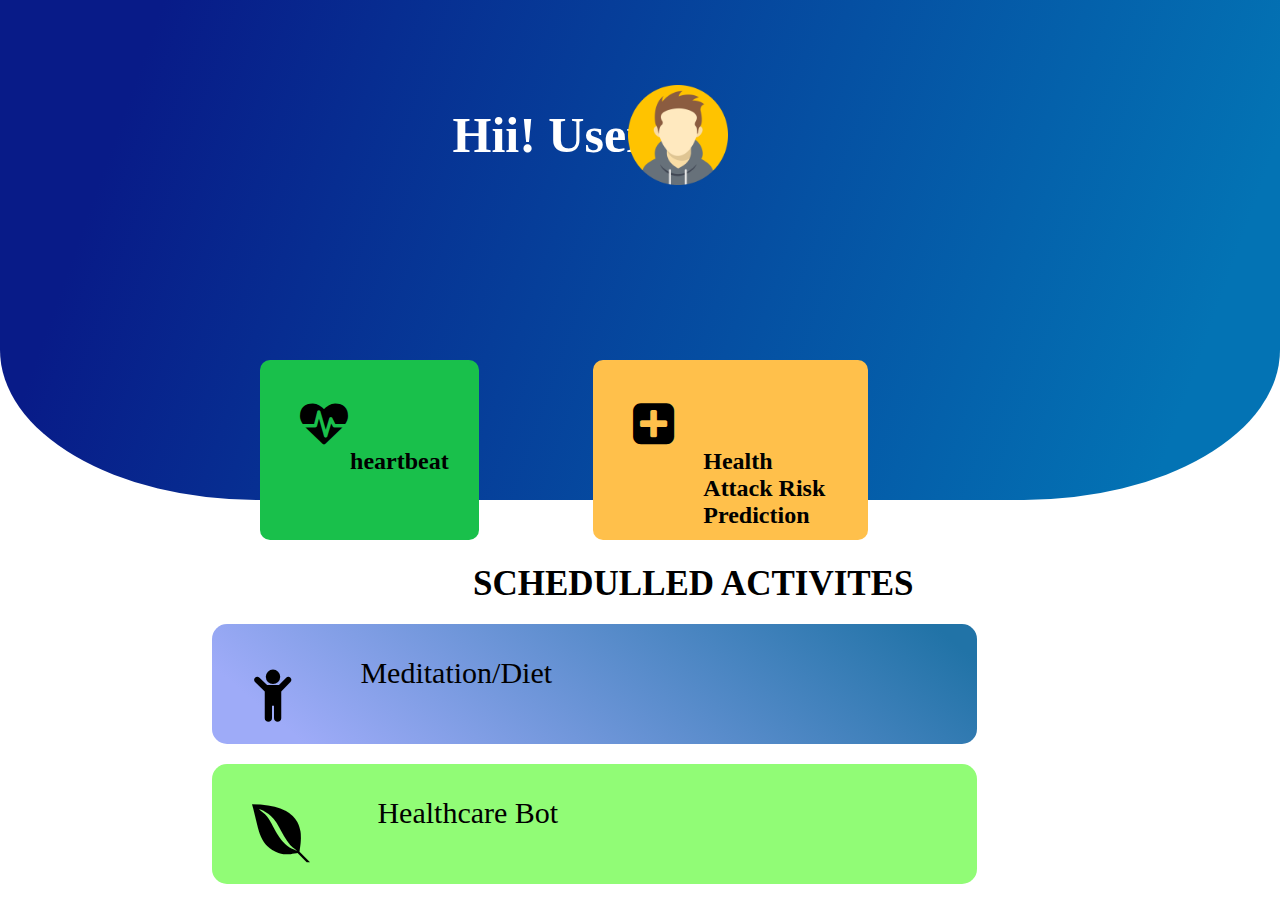
<file: HEALTH/index.html>
<!DOCTYPE html>
<html lang="en">

<head>
    <meta charset="UTF-8">
    <meta http-equiv="X-UA-Compatible" content="IE=edge">
    <meta name="viewport" content="width=device-width, initial-scale=1.0">
    <link rel="stylesheet" href="css/style.css">
    <link rel="stylesheet" href="https://cdnjs.cloudflare.com/ajax/libs/font-awesome/4.7.0/css/font-awesome.min.css">
    <title>Document</title>
</head>

<body>
    <div class="box"></div>
    <h1>Hii! User</h1><a href="https://www.linkedin.com/in/nooruddin-shaikh/"><img src="css/user5.png" alt=""></a>
    <div class="container">
        <div id="box1">
            <a href="comming.html"><i class="fa fa-heartbeat" style="font-size:48px;color:black;"></i></a><br>
            <h2>heartbeat</h2>
        </div>
        <div id="box2">
            <a href="comming.html"><i class="fa fa-plus-square" style="font-size:48px;color:black"></i></a><br>
            <h2>Health Attack Risk Prediction</h2>
        </div>
    </div>
 <section>
     <div class="Activity">
         <h3>SCHEDULLED ACTIVITES</h3>
         <div id="box3">
             <a href="index2.html"><i class="fa fa-child walk" style="font-size:58px;color:black;"></i></a><p id="med">Meditation/Diet</p>
        </div>
        <div id="box4">
            <a href="https://virtual-health-checkup.herokuapp.com/"><i class="fa fa-envira walk" style="font-size:58px;color:black;"></i></a><p id="med">Healthcare Bot</p>
       </div>
     </div>
 </section>
</body>
</html>
</file>
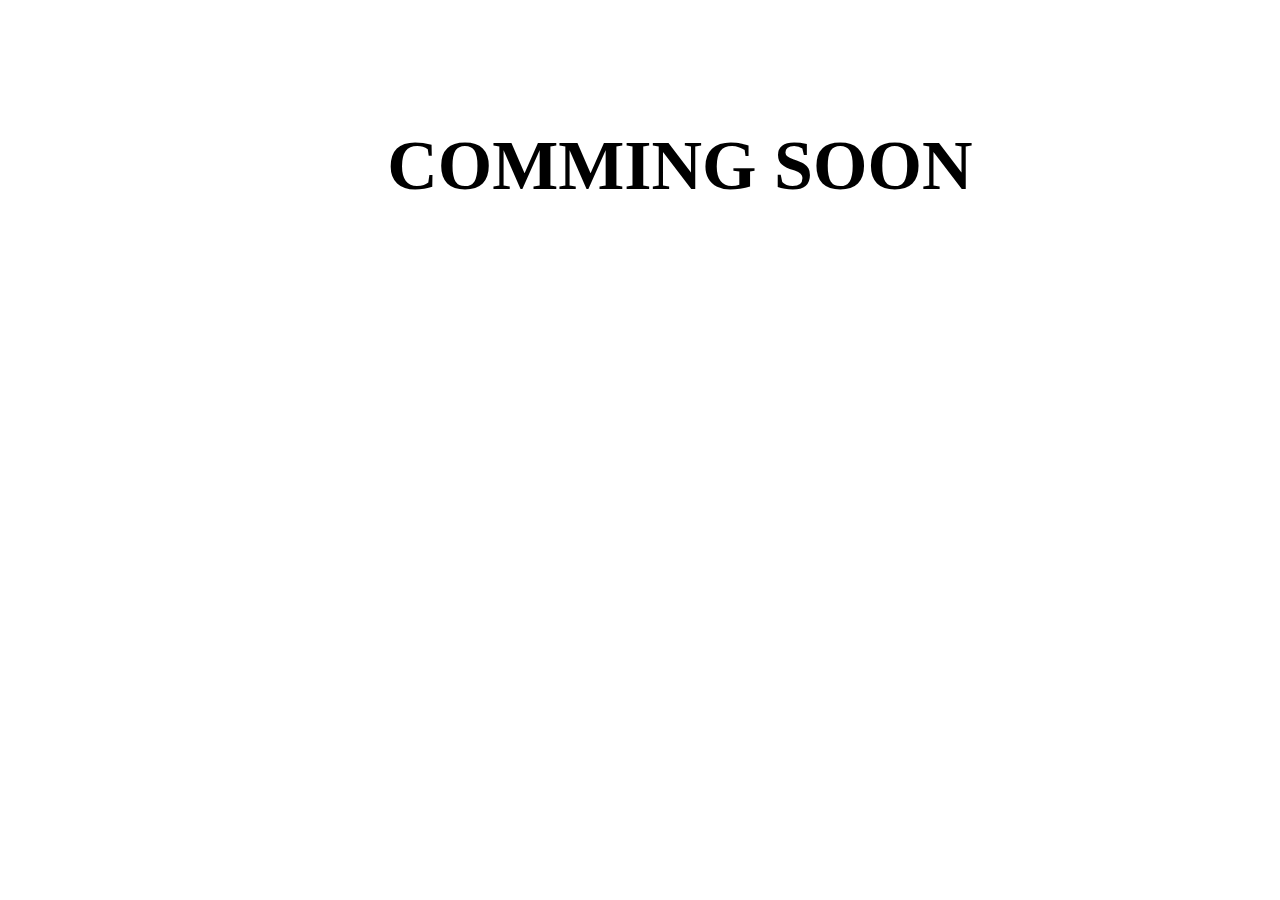
<file: HEALTH/comming.html>
<!DOCTYPE html>
<html lang="en">
<head>
    <meta charset="UTF-8">
    <meta http-equiv="X-UA-Compatible" content="IE=edge">
    <meta name="viewport" content="width=device-width, initial-scale=1.0">
    <link rel="stylesheet" href="css/comming.css">
    <title>Document</title>
</head>
<body>
    <h1 id="main">COMMING SOON</h1>
</body>
</html>
</file>
<file: HEALTH/css/style.css>
*{
    margin: 0;
    padding: 0;
}
.box{
    width:100%;
    height:500px;
    background-color: transparent;
    border-top-left-radius: 20% 30%;
    border-top-right-radius: 20% 30%;
    transform: rotate(180deg);
    position: relative;
    overflow: hidden;
}
.box:after{
    position: absolute;
    content: '';
    width: 100%;
    height: 500px;
    background-image: linear-gradient(109.6deg, rgb(8, 27, 136) 11.2%, rgb(3, 115, 180) 91.1%);
    transform: rotate(180deg);
}
h1{
    position: absolute;
    top: 15%;
    left: 43%;
    transform: translate(-50%,-50%);
    color: #fff;
    font-size: 50px;

}
img{
    height: 100px;
    position: absolute;
    top: 15%;
    left: 53%;
    transform: translate(-50%,-50%);

}
.container{
    position: absolute;
    top: 50%;
    left: 50%;
    transform: translate(-50%,-50%);
    display: flex;
    justify-content: center;
}
#box1{
    margin-right: 15%;
    padding: 40px;
    border-radius: 10px;
    width: 250px;
    height: 100px;
    background-color: rgb(25, 192, 75);
}
#box2{
    margin-right: 20%;
    padding: 40px;
    border-radius: 10px;
    width: 350px;
    height: 100px;
    background-color: rgb(255, 192, 75);
}
a{
    text-decoration: none;

}
.Activity{
    margin-top: 5%;
    margin-left: 3%;
}
h2{
    margin-left: 36%;
}
#box3{
    padding: 10px;
    display: flex;
    margin-top: 20px;
    width: 60%;
    height: 100px;
    background-image: linear-gradient(40deg, rgb(158, 171, 248) 10.2%, rgb(33, 115, 167) 95.1%);
    border-radius: 15px;
    margin-left:14%
}
.walk{
    padding: 30px;
}
#med{
    margin-left: 5%;
    margin-top: 3%;
    font-size: 30px;
}
#box4{
    padding: 10px;
    display: flex;
    margin-top: 20px;
    width: 60%;
    height: 100px;
    background-color: rgb(145, 252, 118);
    border-radius: 15px;
    margin-left:14%
}
.walk{
    padding: 30px;
}
#med{
    margin-left: 5%;
    margin-top: 3%;
    font-size: 30px;
}
#left{
    margin-top: 7%;
    margin-left: 60%;
    font-size: 20PX;
}
#left2{
    margin-top: 7%;
    margin-left: 67%;
    font-size: 20PX;
}
h3{
    font-size: 35px;
    margin-left: 35%;
}
@media screen and (max-width: 393px) {
    h1{
        left: 34%;
        font-size: 25px;
    }
    img{
        left:60%;
        height: 70px;
    }
    .box{
        width:100%;
        height:350px;
        background-color: transparent;
        border-top-left-radius: 20% 20%;
        border-top-right-radius: 20% 20%;
        transform: rotate(180deg);
        position: relative;
        overflow: hidden;
    }
    .box:after{
        position: absolute;
        content: '';
        width: 100%;
        height:500px;
        background-image: linear-gradient(109.6deg, rgb(8, 27, 136) 11.2%, rgb(3, 115, 180) 91.1%);
        transform: rotate(180deg);
    }
    .container{
        position: absolute;
        top: 35%;
        left: 60%;
        transform: translate(-50%,-50%);
        display: flex;
        justify-content: center;
    }
    #box1{
        margin-right: 5%;
        padding: 30px;
        border-radius: 10px;
        width: 90px;
        height: 100px;
        background-color: rgb(25, 192, 75);
    }
    #box2{
        padding: 30px;
        border-radius: 10px;
        width: 120px;
        height: 100px;
        background-color: rgb(255, 192, 75);
    }
    #box3{
        width: 90%;
        height: 60px;
        background-image: linear-gradient(40deg, rgb(158, 171, 248) 10.2%, rgb(33, 115, 167) 95.1%);
        border-radius: 15px;
        margin-left:0%
    }
    #box4{
        width: 90%;
        height: 60px;
        background-image: linear-gradient(40deg, rgb(229, 248, 158) 10.2%, rgb(31, 250, 24) 95.1%);
        border-radius: 15px;
        margin-left:0%
    }
    .walk{
        padding: 10px;
    }
    #med{
        margin-left: 5%;
    }
    h2{
        font-size: 15px;
        text-align: center;
    }
    h3{
        margin-top: 15%;
        margin-left: 17%;
        font-size: 15px;
    }
    
}
</file>
<file: HEALTH/css/comming.css>
h1{
    font-size: 70px;
    margin-top: 10%;
    margin-left: 30%;
}
@media screen and (max-width: 400px) {
    h1{
        font-size: 20px;
        margin-top: 50%;
        margin-left: 30%;
    }
}
</file>
